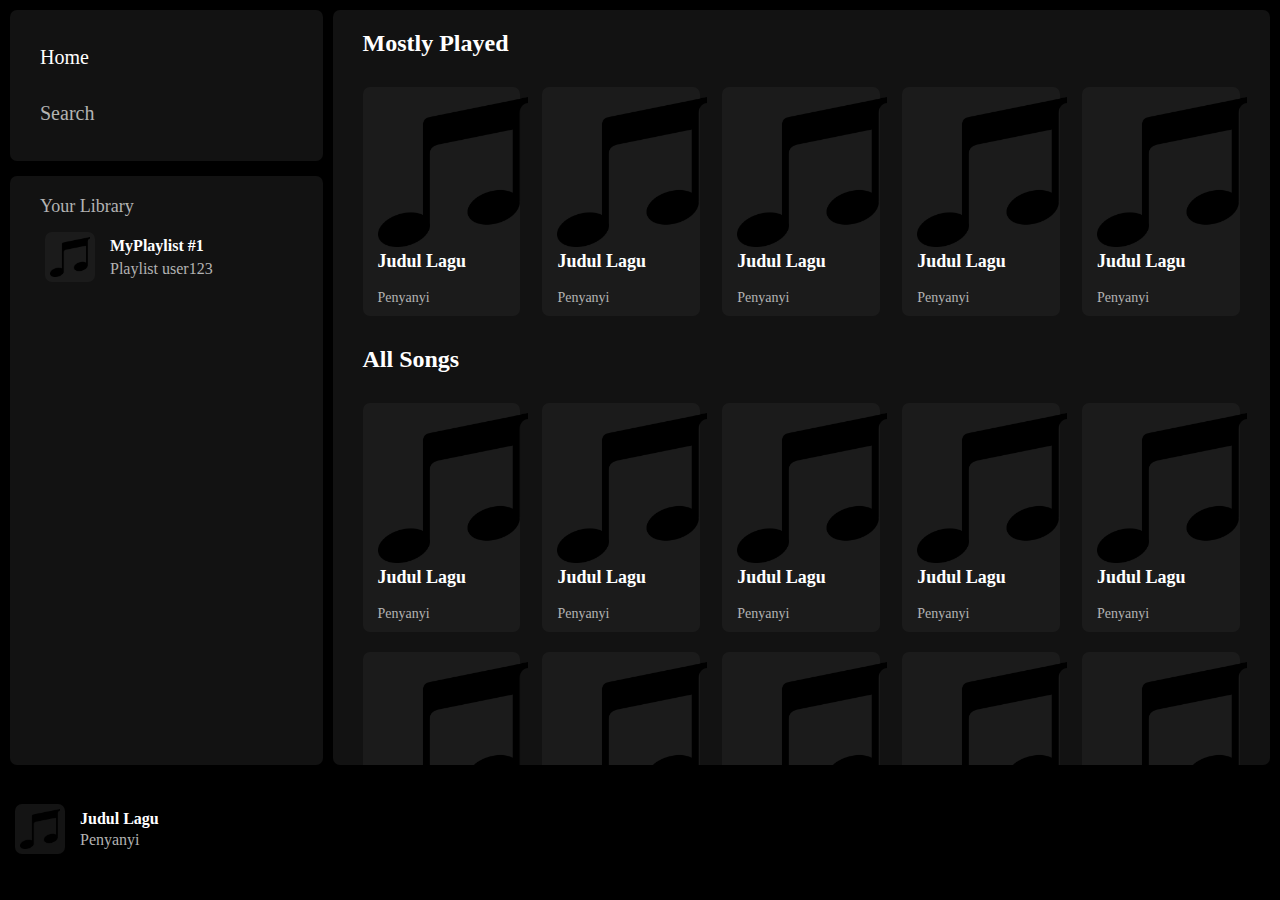
<file: index.html>
<!DOCTYPE html>
<html lang="en">
<head>
    <meta charset="UTF-8">
    <meta name="viewport" content="width=device-width, initial-scale=1.0">
    <link rel="stylesheet" href="style.css">
    <!-- <link rel="stylesheet" href="//maxcdn.bootstrapcdn.com/font-awesome/4.3.0/css/font-awesome.min.css"> -->
    <title>Technical Class 3</title>
</head>
<body>
    <div class="main-container">
        <div class="side-bar">
            <div class="top">
                <a href="index.html" style="color: white;">Home</a>
                <a href="#">Search</a>
            </div>
            <div class="bottom">
                <h2>Your Library</h2>
                <div class="list-playlist">
                    <a href="playlist.html">
                        <div class="card-playlist">
                            <div class="image-wrapper">
                                <img src="music.png">
                            </div>
                            <div class="detail-wrapper">
                                <div class="playlist-name">MyPlaylist #1</div><br>
                                <div class="playlist-user">Playlist user123</div>
                            </div>
                        </div>
                    </a>
                </div>
            </div>
        </div>
        <div class="song-wrapper">
            <div class="mostly-played">
                <h2>Mostly Played</h2>
                <div class="list-song">
                    <div class="card-song">
                        <img src="music.png">
                        <div class="judul">Judul Lagu</div><br>
                        <div class="penyanyi">Penyanyi</div>
                    </div>
                    <div class="card-song">
                        <img src="music.png">
                        <div class="judul">Judul Lagu</div><br>
                        <div class="penyanyi">Penyanyi</div>
                    </div>
                    <div class="card-song">
                        <img src="music.png">
                        <div class="judul">Judul Lagu</div><br>
                        <div class="penyanyi">Penyanyi</div>
                    </div>
                    <div class="card-song">
                        <img src="music.png">
                        <div class="judul">Judul Lagu</div><br>
                        <div class="penyanyi">Penyanyi</div>
                    </div>
                    <div class="card-song">
                        <img src="music.png">
                        <div class="judul">Judul Lagu</div><br>
                        <div class="penyanyi">Penyanyi</div>
                    </div>
                </div>
            </div>
            <div class="all-songs">
                <h2>All Songs</h2>
                <div class="list-song">
                    <div class="card-song">
                        <img src="music.png">
                        <div class="judul">Judul Lagu</div><br>
                        <div class="penyanyi">Penyanyi</div>
                    </div>
                    <div class="card-song">
                        <img src="music.png">
                        <div class="judul">Judul Lagu</div><br>
                        <div class="penyanyi">Penyanyi</div>
                    </div>
                    <div class="card-song">
                        <img src="music.png">
                        <div class="judul">Judul Lagu</div><br>
                        <div class="penyanyi">Penyanyi</div>
                    </div>
                    <div class="card-song">
                        <img src="music.png">
                        <div class="judul">Judul Lagu</div><br>
                        <div class="penyanyi">Penyanyi</div>
                    </div>
                    <div class="card-song">
                        <img src="music.png">
                        <div class="judul">Judul Lagu</div><br>
                        <div class="penyanyi">Penyanyi</div>
                    </div>
                    <div class="card-song">
                        <img src="music.png">
                        <div class="judul">Judul Lagu</div><br>
                        <div class="penyanyi">Penyanyi</div>
                    </div>
                    <div class="card-song">
                        <img src="music.png">
                        <div class="judul">Judul Lagu</div><br>
                        <div class="penyanyi">Penyanyi</div>
                    </div>
                    <div class="card-song">
                        <img src="music.png">
                        <div class="judul">Judul Lagu</div><br>
                        <div class="penyanyi">Penyanyi</div>
                    </div>
                    <div class="card-song">
                        <img src="music.png">
                        <div class="judul">Judul Lagu</div><br>
                        <div class="penyanyi">Penyanyi</div>
                    </div>
                    <div class="card-song">
                        <img src="music.png">
                        <div class="judul">Judul Lagu</div><br>
                        <div class="penyanyi">Penyanyi</div>
                    </div>
                </div>
            </div>
        </div>
    </div>
    <div class="footer">
        <div class="left">
            <div class="card-currentsong">
                <div class="image-wrapper">
                    <img src="music.png">
                </div>
                <div class="detail-wrapper">
                    <div class="playlist-name">Judul Lagu</div><br>
                    <div class="playlist-user">Penyanyi</div>
                </div>
            </div>
        </div>
        <div class="center">
            
        </div>
        <div class="right">

        </div>
    </div>
</body>
</html>
</file>
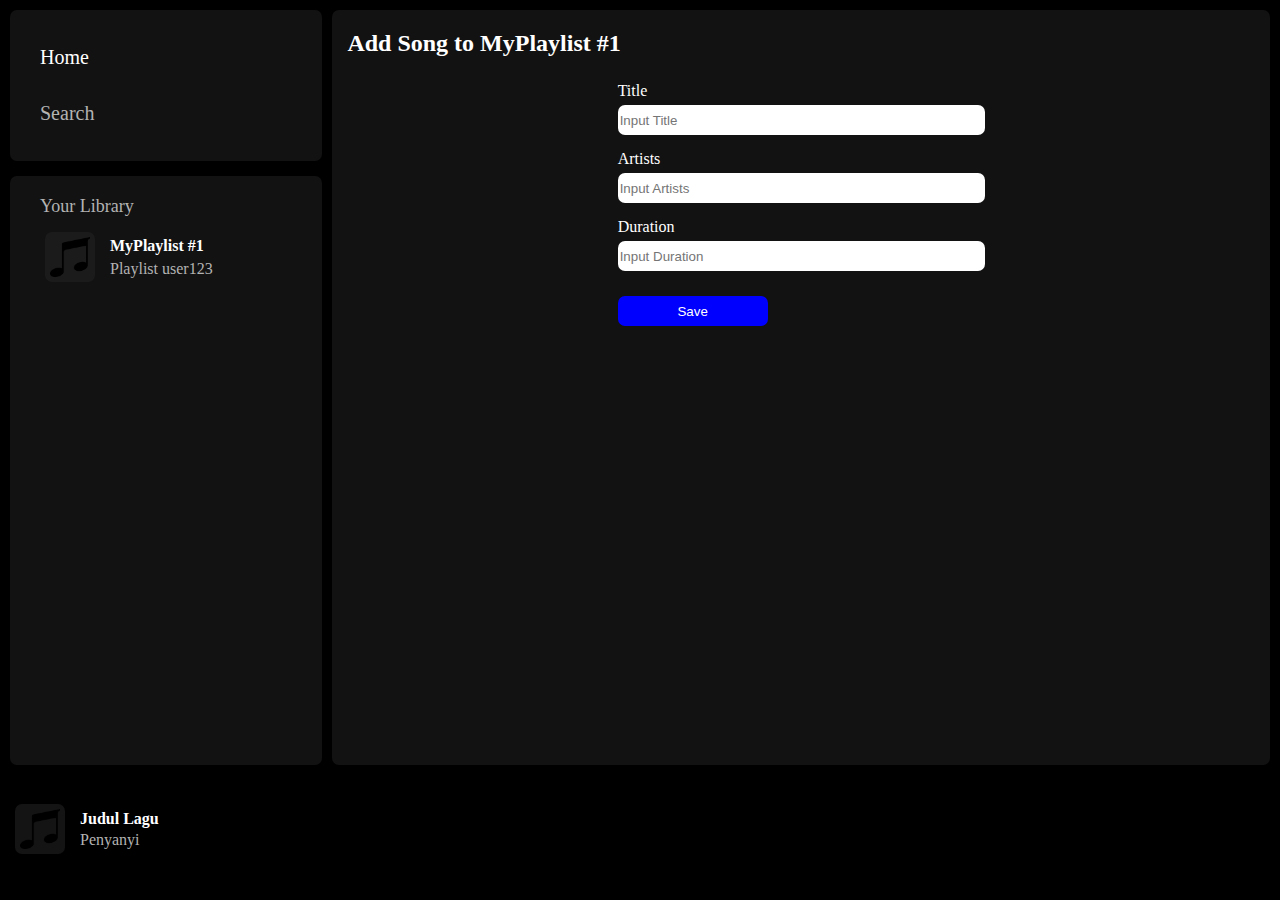
<file: addplaylist.html>
<!DOCTYPE html>
<html lang="en">
<head>
    <meta charset="UTF-8">
    <meta name="viewport" content="width=device-width, initial-scale=1.0">
    <link rel="stylesheet" href="addplaylist.css">
    <!-- <link rel="stylesheet" href="//maxcdn.bootstrapcdn.com/font-awesome/4.3.0/css/font-awesome.min.css"> -->
    <title>Technical Class 3</title>
</head>
<body>
    <div class="main-container">
        <div class="side-bar">
            <div class="top">
                <a href="index.html" style="color: white;">Home</a>
                <a href="#">Search</a>
            </div>
            <div class="bottom">
                <h2>Your Library</h2>
                <div class="list-playlist">
                    <a href="playlist.html">
                        <div class="card-playlist">
                            <div class="image-wrapper">
                                <img src="music.png">
                            </div>
                            <div class="detail-wrapper">
                                <div class="playlist-name">MyPlaylist #1</div><br>
                                <div class="playlist-user">Playlist user123</div>
                            </div>
                        </div>
                    </a>
                </div>
            </div>
        </div>
        <div class="song-wrapper">
            <h2>Add Song to MyPlaylist #1</h2>
            <div class="form-add-playlist">
                <form action="">
                    <label for="title">Title</label>
                    <input type="text" name="title" placeholder="Input Title">
                    <label for="artists">Artists</label>
                    <input type="text" name="artists" placeholder="Input Artists">
                    <label for="duration">Duration</label>
                    <input type="text" name="duration" placeholder="Input Duration">
                    <input type="submit" value="Save">
                </form>
            </div>
        </div>
    </div>
    <div class="footer">
        <div class="left">
            <div class="card-currentsong">
                <div class="image-wrapper">
                    <img src="music.png">
                </div>
                <div class="detail-wrapper">
                    <div class="playlist-name">Judul Lagu</div><br>
                    <div class="playlist-user">Penyanyi</div>
                </div>
            </div>
        </div>
        <div class="center">
            
        </div>
        <div class="right">

        </div>
    </div>
</body>
</html>
</file>
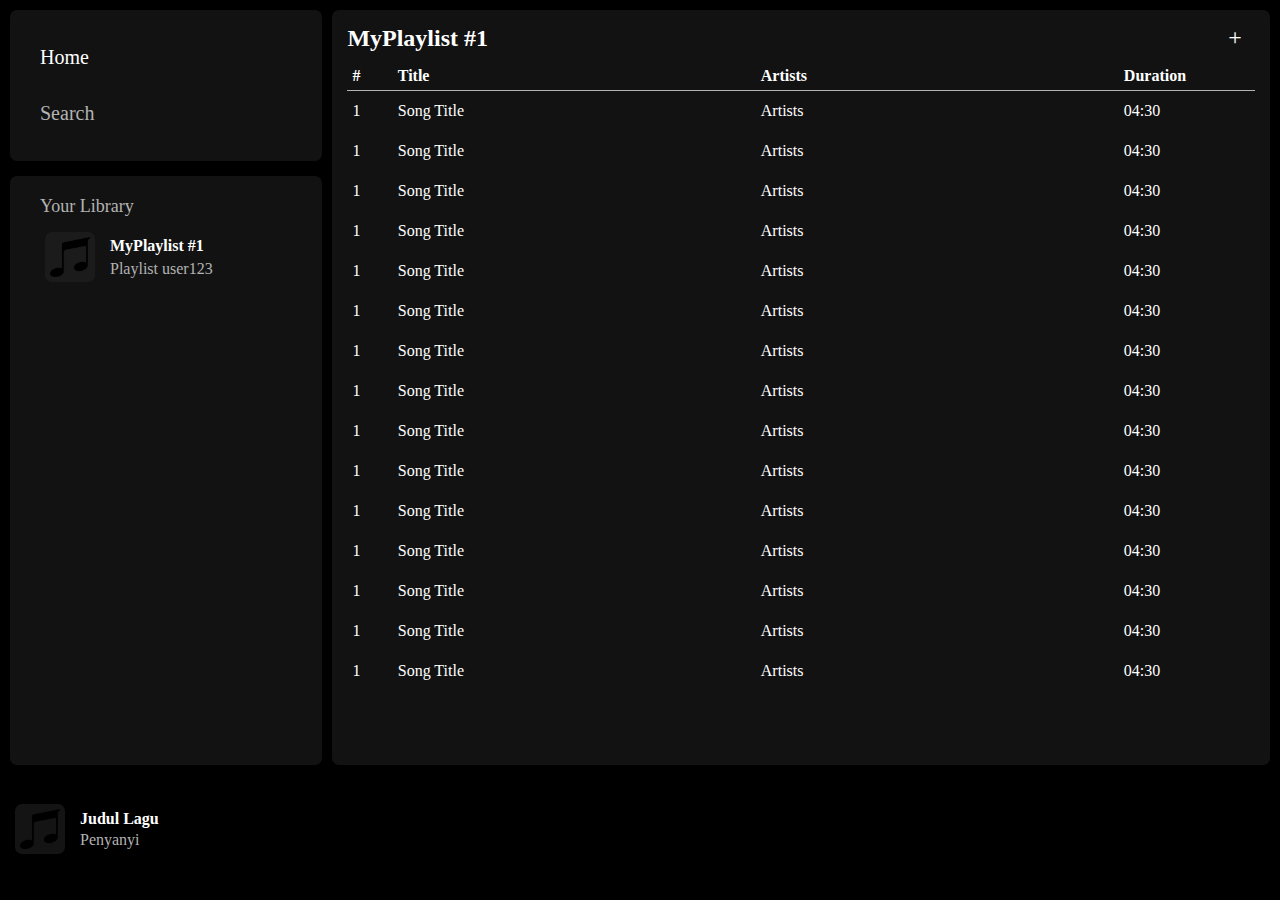
<file: playlist.html>
<!DOCTYPE html>
<html lang="en">
<head>
    <meta charset="UTF-8">
    <meta name="viewport" content="width=device-width, initial-scale=1.0">
    <link rel="stylesheet" href="playlist.css">
    <!-- <link rel="stylesheet" href="//maxcdn.bootstrapcdn.com/font-awesome/4.3.0/css/font-awesome.min.css"> -->
    <title>Technical Class 3</title>
</head>
<body>
    <div class="main-container">
        <div class="side-bar">
            <div class="top">
                <a href="index.html" style="color: white;">Home</a>
                <a href="#">Search</a>
            </div>
            <div class="bottom">
                <h2>Your Library</h2>
                <div class="list-playlist">
                    <a href="playlist.html">
                        <div class="card-playlist">
                            <div class="image-wrapper">
                                <img src="music.png">
                            </div>
                            <div class="detail-wrapper">
                                <div class="playlist-name">MyPlaylist #1</div><br>
                                <div class="playlist-user">Playlist user123</div>
                            </div>
                        </div>
                    </a>
                </div>
            </div>
        </div>
        <div class="song-wrapper">
            <div class="myplaylist-wrapper">
                <div class="header-playlist">
                    <h2>MyPlaylist #1</h2>
                    <a href="addplaylist.html">
                        <div class="add-to-playlist-button">
                            +
                        </div>
                    </a>
                </div>
                <div class="main-playlist">
                    <table>
                        <thead>
                            <tr>
                                <th class="no">#</th>
                                <th class="title">Title</th>
                                <th class="artists">Artists</th>
                                <th class="duration">Duration</th>
                            </tr>
                        </thead>
                        <tbody>
                            <tr>
                                <td class="no">1</td>
                                <td class="title">Song Title</td>
                                <td class="artists">Artists</td>
                                <td class="duration">04:30</td>
                            </tr>
                            <tr>
                                <td class="no">1</td>
                                <td class="title">Song Title</td>
                                <td class="artists">Artists</td>
                                <td class="duration">04:30</td>
                            </tr>
                            <tr>
                                <td class="no">1</td>
                                <td class="title">Song Title</td>
                                <td class="artists">Artists</td>
                                <td class="duration">04:30</td>
                            </tr>
                            <tr>
                                <td class="no">1</td>
                                <td class="title">Song Title</td>
                                <td class="artists">Artists</td>
                                <td class="duration">04:30</td>
                            </tr>
                            <tr>
                                <td class="no">1</td>
                                <td class="title">Song Title</td>
                                <td class="artists">Artists</td>
                                <td class="duration">04:30</td>
                            </tr>
                            <tr>
                                <td class="no">1</td>
                                <td class="title">Song Title</td>
                                <td class="artists">Artists</td>
                                <td class="duration">04:30</td>
                            </tr>
                            <tr>
                                <td class="no">1</td>
                                <td class="title">Song Title</td>
                                <td class="artists">Artists</td>
                                <td class="duration">04:30</td>
                            </tr>
                            <tr>
                                <td class="no">1</td>
                                <td class="title">Song Title</td>
                                <td class="artists">Artists</td>
                                <td class="duration">04:30</td>
                            </tr>
                            <tr>
                                <td class="no">1</td>
                                <td class="title">Song Title</td>
                                <td class="artists">Artists</td>
                                <td class="duration">04:30</td>
                            </tr>
                            <tr>
                                <td class="no">1</td>
                                <td class="title">Song Title</td>
                                <td class="artists">Artists</td>
                                <td class="duration">04:30</td>
                            </tr>
                            <tr>
                                <td class="no">1</td>
                                <td class="title">Song Title</td>
                                <td class="artists">Artists</td>
                                <td class="duration">04:30</td>
                            </tr>
                            <tr>
                                <td class="no">1</td>
                                <td class="title">Song Title</td>
                                <td class="artists">Artists</td>
                                <td class="duration">04:30</td>
                            </tr>
                            <tr>
                                <td class="no">1</td>
                                <td class="title">Song Title</td>
                                <td class="artists">Artists</td>
                                <td class="duration">04:30</td>
                            </tr>
                            <tr>
                                <td class="no">1</td>
                                <td class="title">Song Title</td>
                                <td class="artists">Artists</td>
                                <td class="duration">04:30</td>
                            </tr>
                            <tr>
                                <td class="no">1</td>
                                <td class="title">Song Title</td>
                                <td class="artists">Artists</td>
                                <td class="duration">04:30</td>
                            </tr>
                        </tbody>
                    </table>
                </div>
            </div>
        </div>
    </div>
    <div class="footer">
        <div class="left">
            <div class="card-currentsong">
                <div class="image-wrapper">
                    <img src="music.png">
                </div>
                <div class="detail-wrapper">
                    <div class="playlist-name">Judul Lagu</div><br>
                    <div class="playlist-user">Penyanyi</div>
                </div>
            </div>
        </div>
        <div class="center">
            
        </div>
        <div class="right">

        </div>
    </div>
</body>
</html>
</file>
<file: style.css>
* {
    box-sizing: border-box;
}

body {
    margin: 0px;
    background-color: black;
}

.main-container{
    height: 85vh;
    display: flex;
}

.side-bar{
    margin: 10px 5px 0px 10px;
    width: 25%;
    display: flex;
    flex-direction: column;
    justify-content: space-between;
}

.top{
    height: 20%;
    border-radius: 7px;
    padding: 20px 30px;
    display: flex;
    flex-direction: column;
    justify-content: space-around;
    background-color: rgba(18,18,18, 1);
}

.top a{
    text-decoration: none;
    font-size: 20px;
    color: #b3b3b3;
}

.bottom{
    height: 78%;
    border-radius: 7px;
    padding: 20px 30px;
    background-color: rgba(18,18,18, 1);
}

.bottom h2{
    color: #b3b3b3;
    margin: 0px;
    font-weight: normal;
    font-size: 18px;
}

.song-wrapper{
    margin: 10px 10px 0px 5px;
    width: 75%;
    border-radius: 7px;
    overflow-y: scroll;
    background-color: rgba(18,18,18, 1);
    color: white;
}

.song-wrapper::-webkit-scrollbar-track {
    border: none;
    padding: 2px 0;
    background-color: none;
}

.song-wrapper::-webkit-scrollbar {
    width: 12px;
}

.song-wrapper::-webkit-scrollbar-thumb {
    background-color: rgba(115, 114, 114, 0.7);
}

.song-wrapper::-webkit-scrollbar-thumb:hover{
    background-color: rgba(115, 114, 114, 1);
}

.mostly-played,
.all-songs{
    margin: 20px 30px;
}

.list-song{
    width: 100%;
    display: flex;
    justify-content: space-between;
    flex-wrap: wrap;
}

.card-song{
    padding: 10px 15px;
    margin: 10px 0px;
    background-color: rgba(33,33,33,0.6);
    width: 18%;
    border-radius: 7px;
    cursor: pointer;
}

.card-song:hover{
    background-color: rgba(33,33,33,1);
}

.list-song img{
    height: 150px;
    width: 150px;
}

.judul{
    font-size: 18px;
    font-weight: bold;
}

.penyanyi{
    color: #b3b3b3;
    font-size: 14px;
}

.list-playlist{
    width: 100%;
    display: flex;
    flex-direction: column;
}

.list-playlist a{
    text-decoration: none;
}

.card-playlist{
    height: 60px;
    margin: 10px 5px 10px 0px;
    padding: 5px;
    display: flex;
    cursor: pointer;
    border-radius: 7px;
}

.card-playlist:hover{
    background-color: rgba(33,33,33,0.4);
}

.image-wrapper{
    height: 50px;
    width: 50px;
    padding: 5px;
    border-radius: 7px;
    background-color: rgba(33,33,33,0.6);
}

.image-wrapper img{
    height: 40px;
    width: 40px;
}

.detail-wrapper{
    margin: 0px 10px;
    padding: 5px;
}

.playlist-name{
    color: white;
    font-weight: bold;
    height: 50%;  
}

.playlist-user{
    color: #b3b3b3;
    height: 50%;
    margin-top: -15px;
}

.footer{
    height: 12vh;
    margin: 10px;
    padding: 5px;
    display: flex;
}

.left{
    width: 25%;
}

.center{
    width: 75%;
}

.right{
    width: 25%;
}

.card-currentsong{
    display: flex;
    align-items: center;
    height: 100%;
}
</file>
<file: addplaylist.css>
* {
    box-sizing: border-box;
}

body {
    margin: 0px;
    background-color: black;
}

.main-container{
    height: 85vh;
    display: flex;
}

.side-bar{
    margin: 10px 5px 0px 10px;
    width: 25%;
    display: flex;
    flex-direction: column;
    justify-content: space-between;
}

.top{
    height: 20%;
    border-radius: 7px;
    padding: 20px 30px;
    display: flex;
    flex-direction: column;
    justify-content: space-around;
    background-color: rgba(18,18,18, 1);
}

.top a{
    text-decoration: none;
    font-size: 20px;
    color: #b3b3b3;
}

.bottom{
    height: 78%;
    border-radius: 7px;
    padding: 20px 30px;
    background-color: rgba(18,18,18, 1);
}

.bottom h2{
    color: #b3b3b3;
    margin: 0px;
    font-weight: normal;
    font-size: 18px;
}

.song-wrapper{
    margin: 10px 10px 0px 5px;
    padding: 10px;
    width: 75%;
    border-radius: 7px;
    overflow-y: scroll;
    background-color: rgba(18,18,18, 1);
    color: white;
}

.song-wrapper::-webkit-scrollbar-track {
    border: none;
    padding: 2px 0;
    background-color: none;
}

.song-wrapper::-webkit-scrollbar {
    width: 12px;
}

.song-wrapper::-webkit-scrollbar-thumb {
    background-color: rgba(115, 114, 114, 0.7);
}

.song-wrapper::-webkit-scrollbar-thumb:hover{
    background-color: rgba(115, 114, 114, 1);
}

.song-wrapper h2{
    margin: 5px 0px;
    padding: 5px;
}

.form-add-playlist{
    width: 40%;
    margin: 20px auto;
}

.form-add-playlist form{
    display: flex;
    flex-direction: column;
}

.form-add-playlist label{
    margin-bottom: 5px;
}

.form-add-playlist input{
    margin-bottom: 15px;
    height: 30px;
    background-color: white;
    border: none;
    border-radius: 7px;
}

.form-add-playlist input[type=submit]{
    margin-top: 10px;
    width: 150px;
    cursor: pointer;
    background-color: rgb(0, 0, 255);
    color: white;
}

.form-add-playlist input[type=submit]:hover{
    background-color: rgba(0, 0, 255, 0.8);
}

.list-playlist{
    width: 100%;
    display: flex;
    flex-direction: column;
}

.list-playlist a{
    text-decoration: none;
}

.card-playlist{
    height: 60px;
    margin: 10px 5px 10px 0px;
    padding: 5px;
    display: flex;
    cursor: pointer;
    border-radius: 7px;
}

.card-playlist:hover{
    background-color: rgba(33,33,33,0.4);
}

.image-wrapper{
    height: 50px;
    width: 50px;
    padding: 5px;
    border-radius: 7px;
    background-color: rgba(33,33,33,0.6);
}

.image-wrapper img{
    height: 40px;
    width: 40px;
}

.detail-wrapper{
    margin: 0px 10px;
    padding: 5px;
}

.playlist-name{
    color: white;
    font-weight: bold;
    height: 50%;  
}

.playlist-user{
    color: #b3b3b3;
    height: 50%;
    margin-top: -15px;
}

.footer{
    height: 12vh;
    margin: 10px;
    padding: 5px;
    display: flex;
}

.left{
    width: 25%;
}

.center{
    width: 75%;
}

.right{
    width: 25%;
}

.card-currentsong{
    display: flex;
    align-items: center;
    height: 100%;
}
</file>
<file: playlist.css>
* {
    box-sizing: border-box;
}

body {
    margin: 0px;
    background-color: black;
}

.main-container{
    height: 85vh;
    display: flex;
}

.side-bar{
    margin: 10px 5px 0px 10px;
    width: 25%;
    display: flex;
    flex-direction: column;
    justify-content: space-between;
}

.top{
    height: 20%;
    border-radius: 7px;
    padding: 20px 30px;
    display: flex;
    flex-direction: column;
    justify-content: space-around;
    background-color: rgba(18,18,18, 1);
}

.top a{
    text-decoration: none;
    font-size: 20px;
    color: #b3b3b3;
}

.bottom{
    height: 78%;
    border-radius: 7px;
    padding: 20px 30px;
    background-color: rgba(18,18,18, 1);
}

.bottom h2{
    color: #b3b3b3;
    margin: 0px;
    font-weight: normal;
    font-size: 18px;
}

.song-wrapper{
    margin: 10px 10px 0px 5px;
    padding: 10px;
    width: 75%;
    border-radius: 7px;
    overflow-y: scroll;
    background-color: rgba(18,18,18, 1);
    color: white;
}

.song-wrapper::-webkit-scrollbar-track {
    border: none;
    padding: 2px 0;
    background-color: none;
}

.song-wrapper::-webkit-scrollbar {
    width: 12px;
}

.song-wrapper::-webkit-scrollbar-thumb {
    background-color: rgba(115, 114, 114, 0.7);
}

.song-wrapper::-webkit-scrollbar-thumb:hover{
    background-color: rgba(115, 114, 114, 1);
}

.list-playlist{
    width: 100%;
    display: flex;
    flex-direction: column;
}

.list-playlist a{
    text-decoration: none;
}

.header-playlist{
    display: flex;
    justify-content: space-between;
    align-items: center;
}

.header-playlist h2{
    margin: 5px;
}

.header-playlist a{
    text-decoration: none;
    color: white
}

.add-to-playlist-button{
    width: 30px;
    height: 30px;
    margin-right: 10px;
    text-align: center;
    font-size: 24px;
    border-radius: 20px;
    cursor: pointer;
}

.add-to-playlist-button:hover{
    background-color: rgba(33,33,33,0.8);
}

.main-playlist{
    padding: 5px;
    height: 20px;
}

.main-playlist table{
    width: 100%;
    border-collapse:collapse;
}

.main-playlist th{
    text-align: left;
    padding: 5px;
    border-bottom: 1px solid #b3b3b3;
}

.main-playlist td{
    padding: 5px;
    line-height: 30px;
}

.main-playlist tr td:first-child {
    border-top-left-radius: 7px;
    border-bottom-left-radius: 7px;
}

.main-playlist tr td:last-child{
    border-top-right-radius: 7px;
    border-bottom-right-radius: 7px;
}

.main-playlist tbody tr:hover{
    background-color: rgba(33,33,33,0.8);
    cursor: pointer;
}

.no{
    width: 5%;
}

.title{
    width: 40%;
}

.artists{
    width: 40%;
}

.duration{
    width: 15%;
}

.card-playlist{
    height: 60px;
    margin: 10px 5px 10px 0px;
    padding: 5px;
    display: flex;
    cursor: pointer;
    border-radius: 7px;
}

.card-playlist:hover{
    background-color: rgba(33,33,33,0.4);
}

.image-wrapper{
    height: 50px;
    width: 50px;
    padding: 5px;
    border-radius: 7px;
    background-color: rgba(33,33,33,0.6);
}

.image-wrapper img{
    height: 40px;
    width: 40px;
}

.detail-wrapper{
    margin: 0px 10px;
    padding: 5px;
}

.playlist-name{
    color: white;
    font-weight: bold;
    height: 50%;  
}

.playlist-user{
    color: #b3b3b3;
    height: 50%;
    margin-top: -15px;
}

.footer{
    height: 12vh;
    margin: 10px;
    padding: 5px;
    display: flex;
}

.left{
    width: 25%;
}

.center{
    width: 75%;
}

.right{
    width: 25%;
}

.card-currentsong{
    display: flex;
    align-items: center;
    height: 100%;
}
</file>
